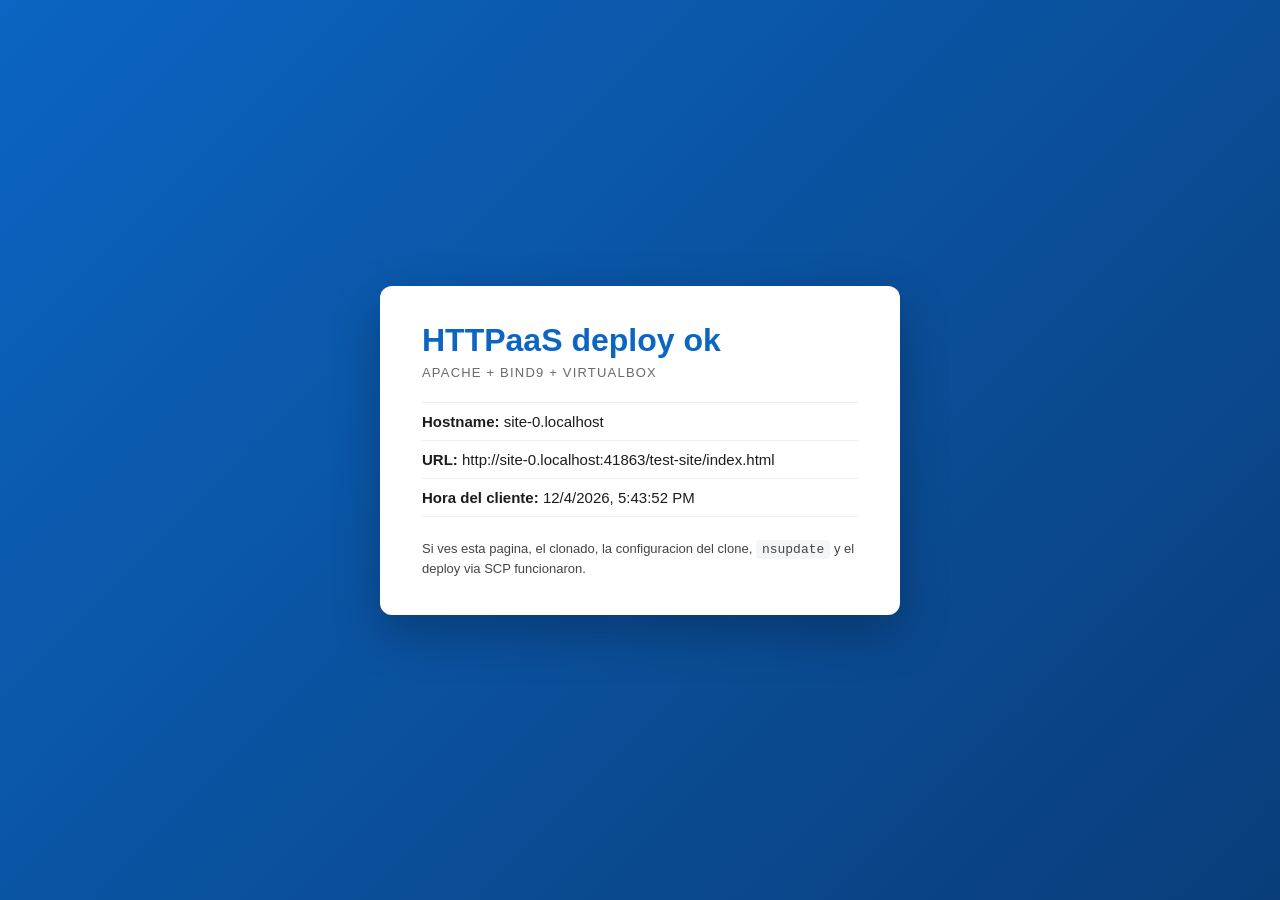
<file: test-site/index.html>
<!DOCTYPE html>
<html lang="es">
<head>
    <meta charset="UTF-8">
    <title>HTTPaaS Test Page</title>
    <link rel="stylesheet" href="style.css">
</head>
<body>
    <main class="card">
        <h1>HTTPaaS deploy ok</h1>
        <p class="tag">Apache + Bind9 + VirtualBox</p>

        <ul>
            <li><strong>Hostname:</strong> <span id="host"></span></li>
            <li><strong>URL:</strong> <span id="url"></span></li>
            <li><strong>Hora del cliente:</strong> <span id="now"></span></li>
        </ul>

        <p class="footer">
            Si ves esta pagina, el clonado, la configuracion del clone,
            <code>nsupdate</code> y el deploy via SCP funcionaron.
        </p>
    </main>

    <script>
        document.getElementById('host').textContent = location.hostname || '(unknown)';
        document.getElementById('url').textContent  = location.href;
        document.getElementById('now').textContent  = new Date().toLocaleString();
    </script>
</body>
</html>
</file>
<file: test-site/style.css>
* { box-sizing: border-box; }

body {
    margin: 0;
    min-height: 100vh;
    display: flex;
    align-items: center;
    justify-content: center;
    background: linear-gradient(135deg, #0b65c2 0%, #0a3d7a 100%);
    font-family: Arial, Helvetica, sans-serif;
    color: #1c1c1c;
}

.card {
    background: #ffffff;
    padding: 36px 42px;
    border-radius: 12px;
    box-shadow: 0 18px 48px rgba(0, 0, 0, 0.25);
    max-width: 520px;
    width: 90%;
}

h1 {
    margin: 0 0 6px 0;
    color: #0b65c2;
}

.tag {
    margin: 0 0 22px 0;
    font-size: 13px;
    text-transform: uppercase;
    letter-spacing: 1.2px;
    color: #6a6a6a;
}

ul {
    list-style: none;
    padding: 0;
    margin: 0 0 22px 0;
    border-top: 1px solid #eee;
}

li {
    padding: 10px 0;
    border-bottom: 1px solid #eee;
    font-size: 15px;
}

code {
    background: #f4f6f8;
    padding: 2px 6px;
    border-radius: 4px;
    font-family: Consolas, "Courier New", monospace;
    font-size: 13px;
}

.footer {
    margin: 0;
    font-size: 13px;
    color: #444;
    line-height: 1.5;
}
</file>
